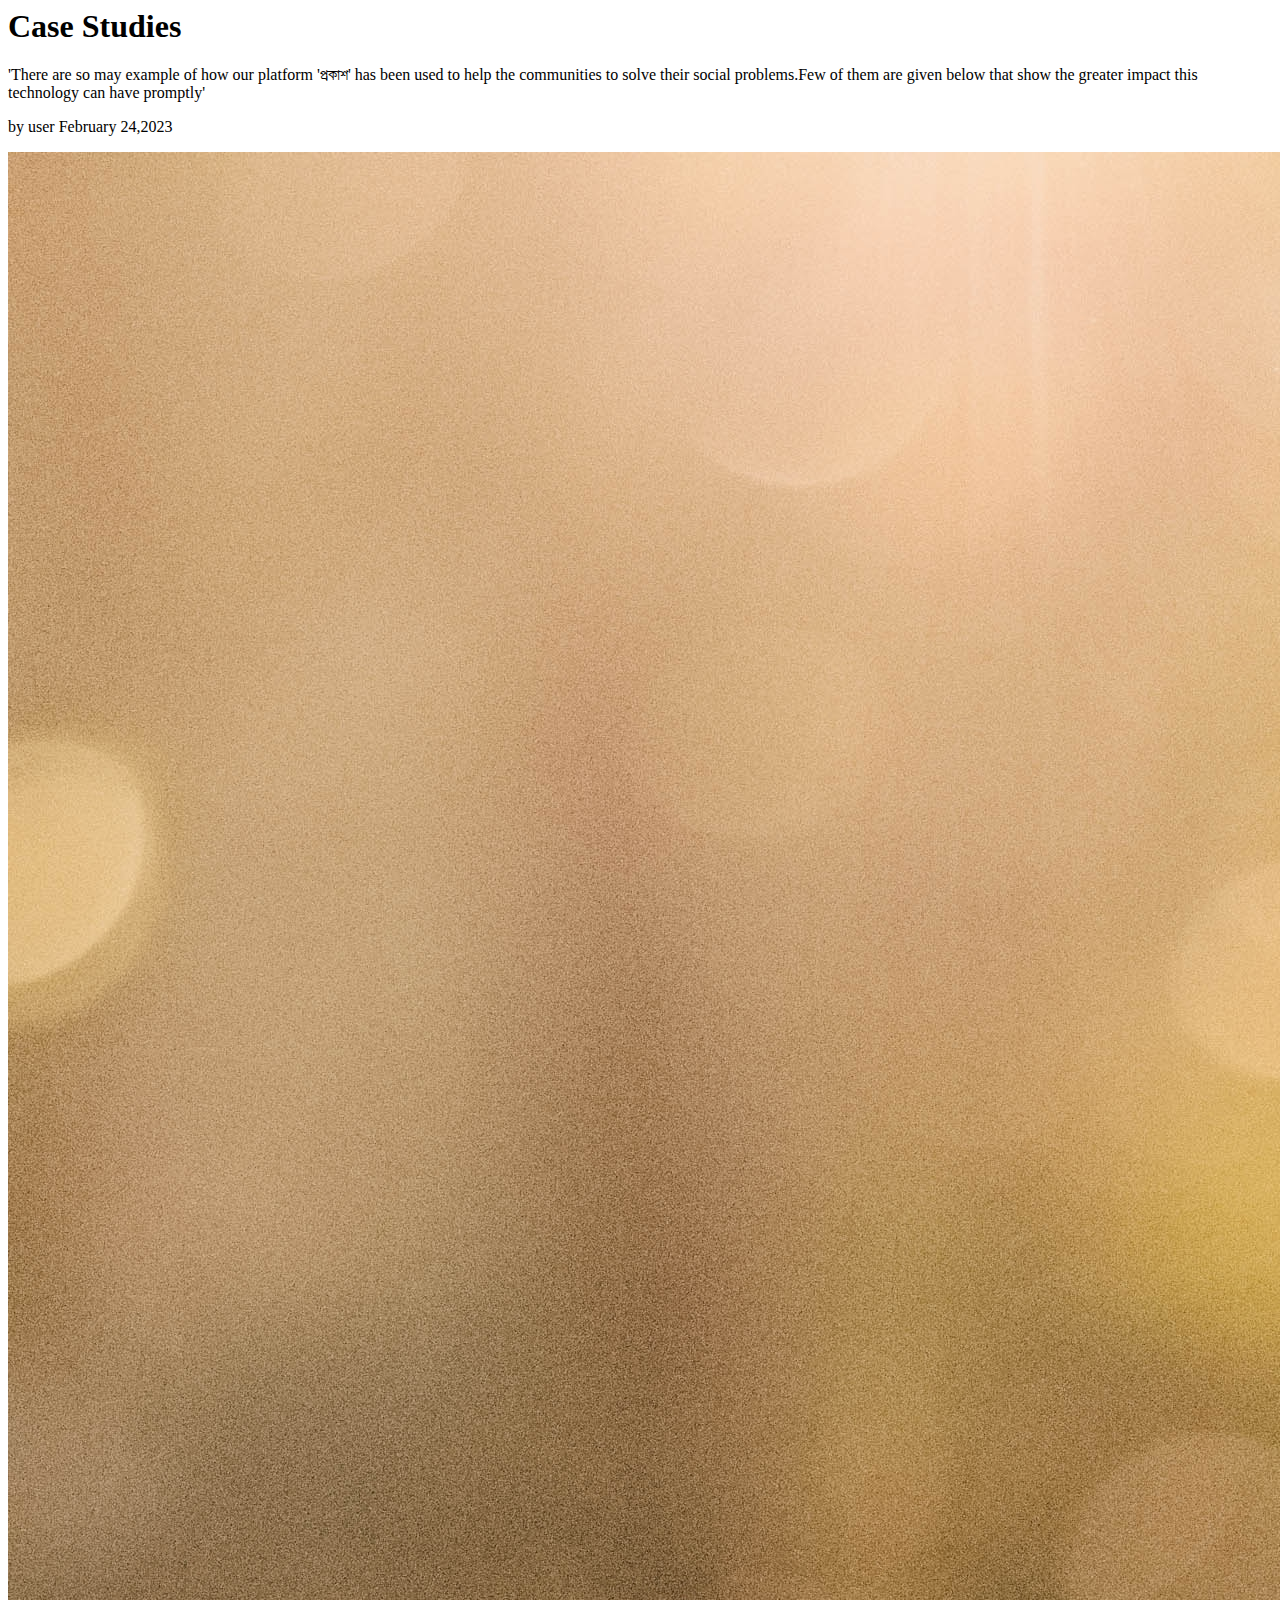
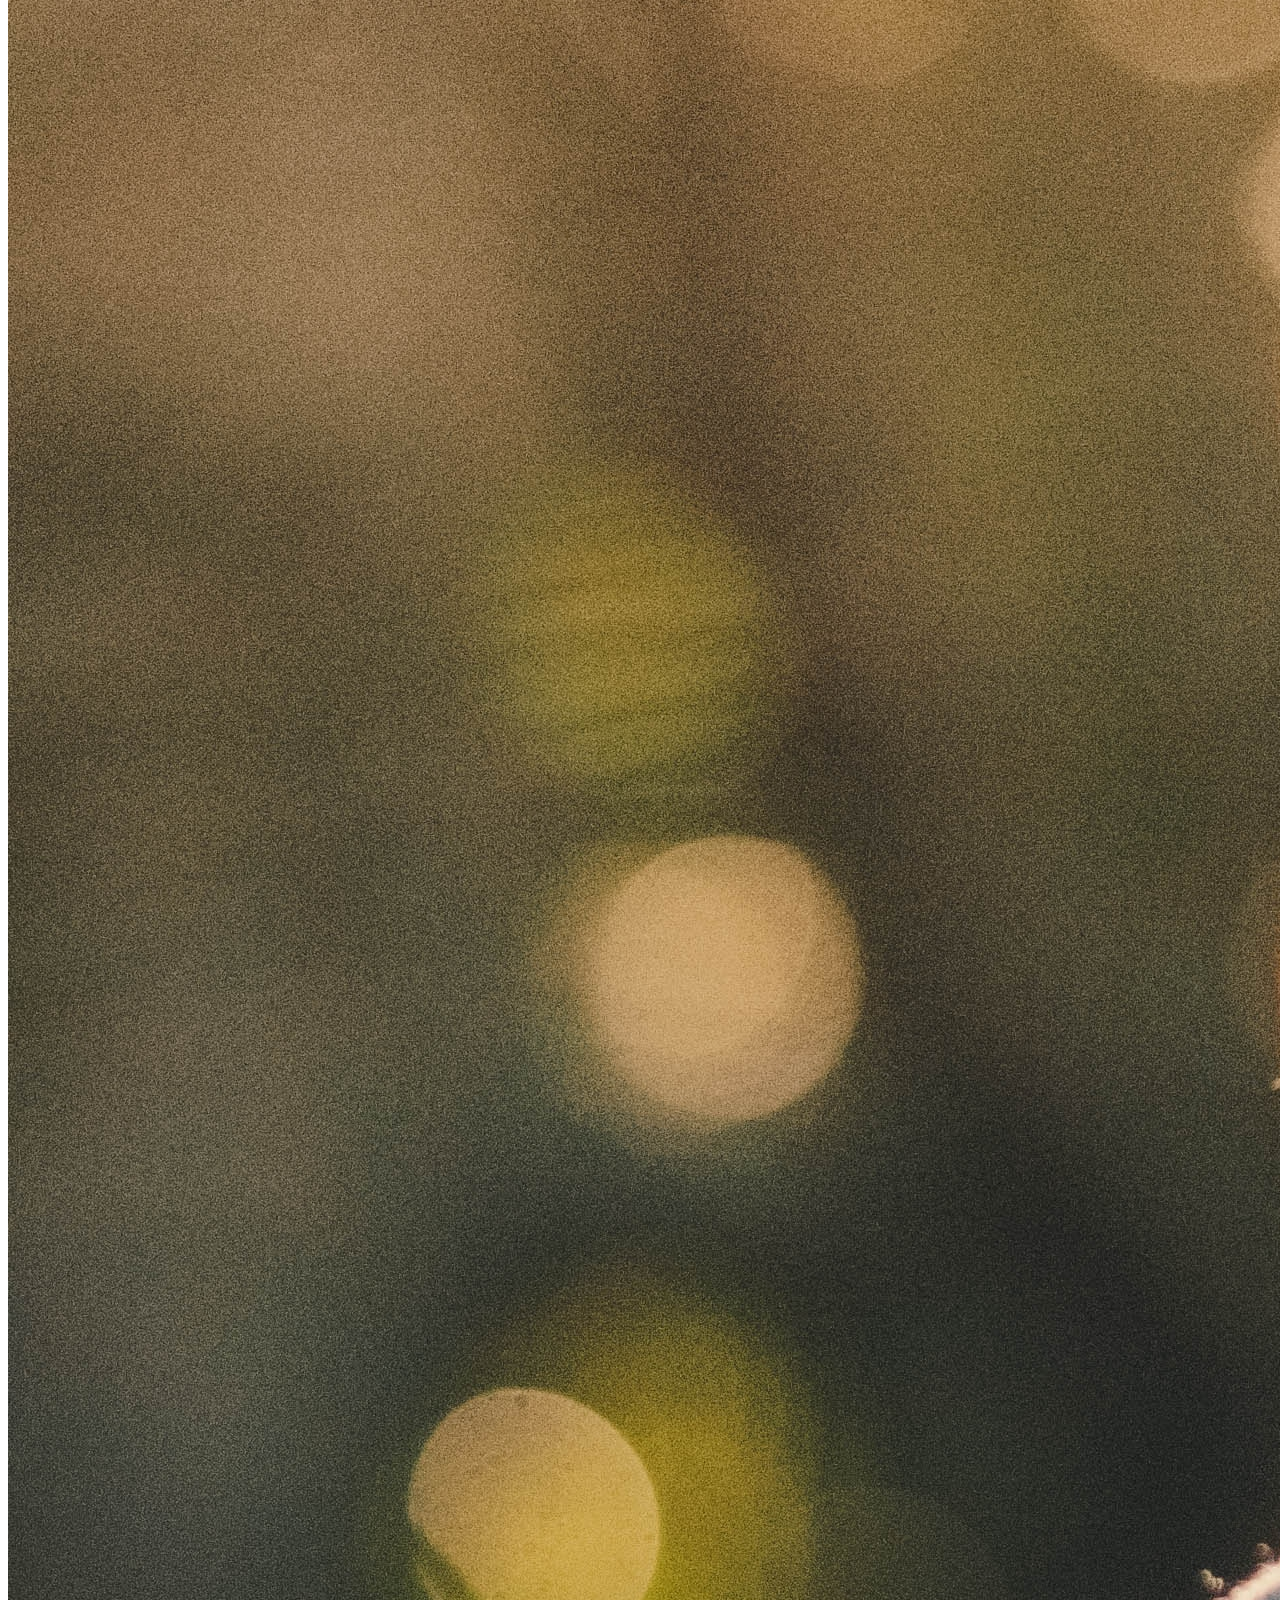
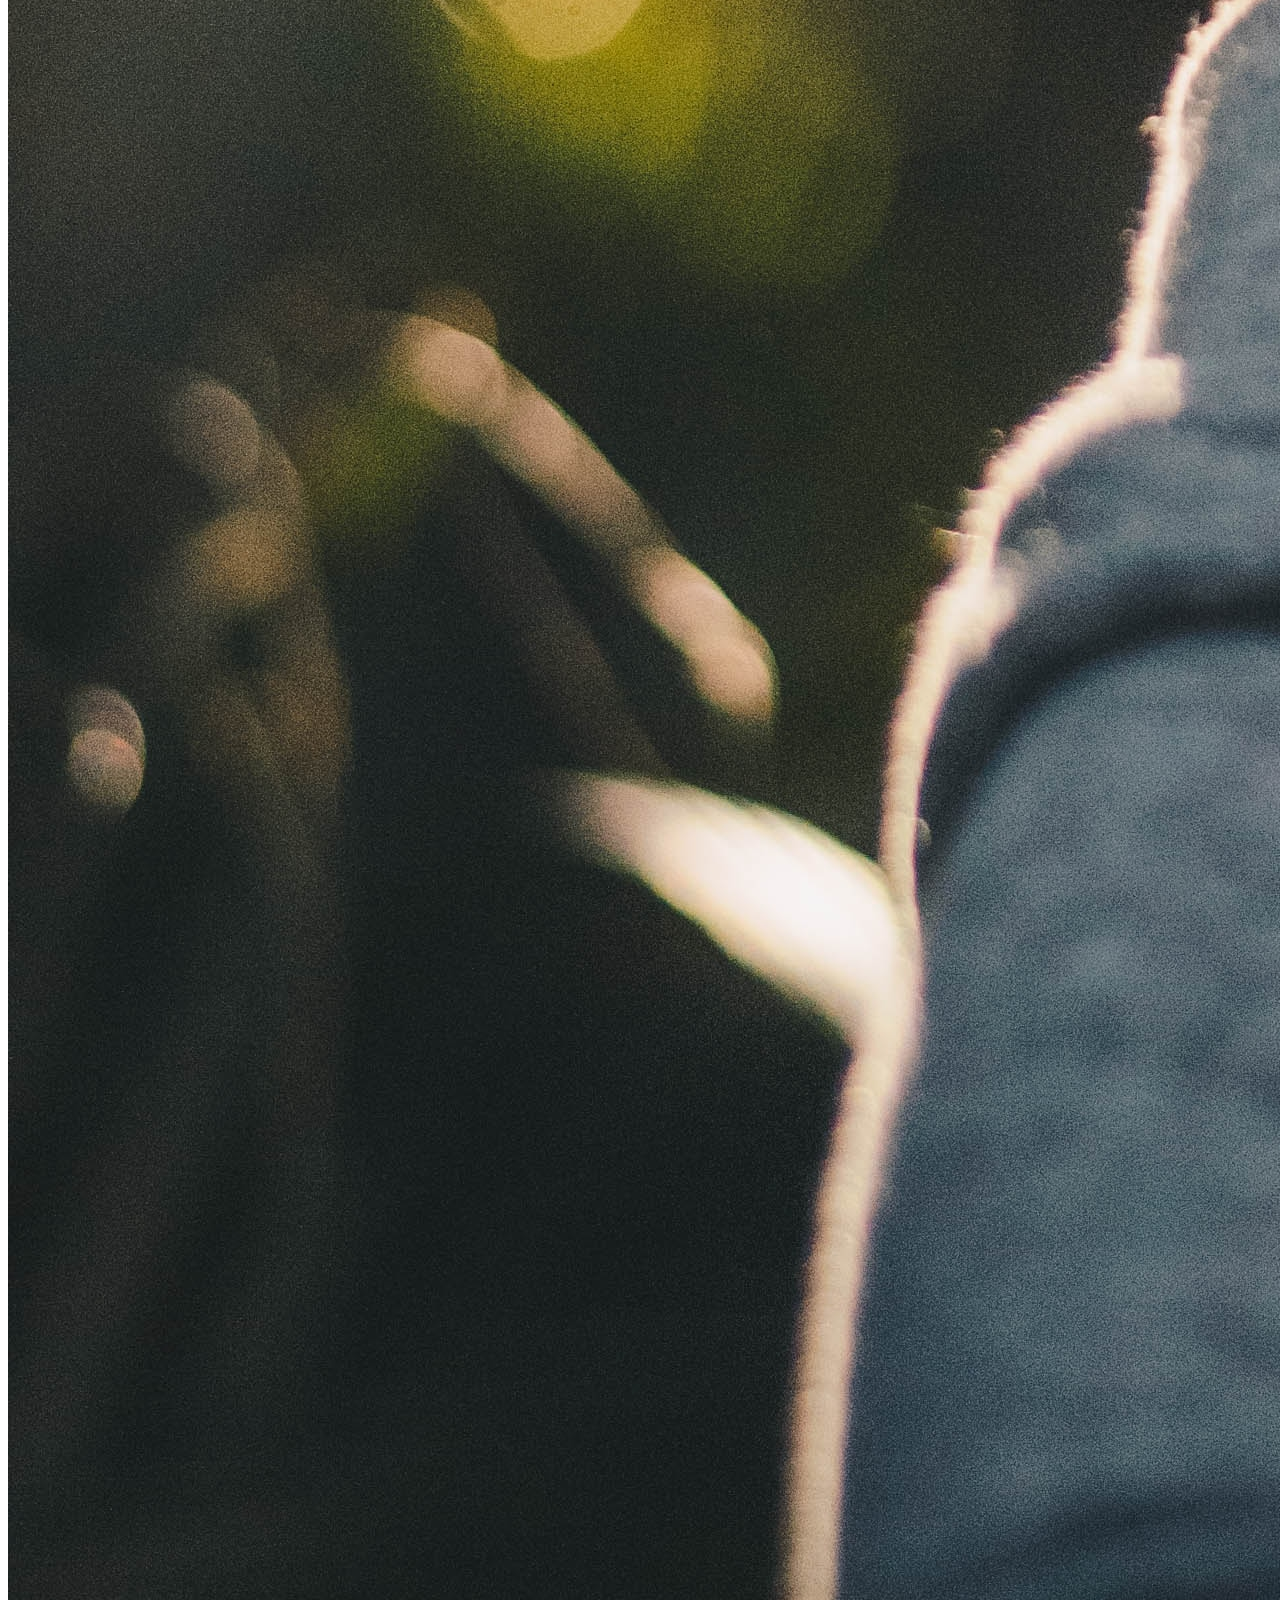
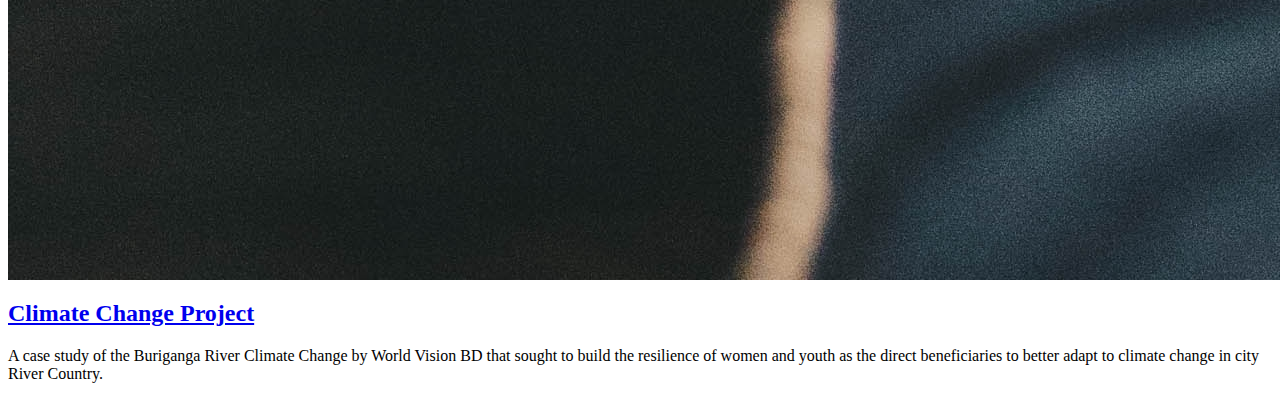
<file: case.html>
<html lang="en">
<head>
    <meta charset="UTF-8">
    <meta http-equiv="X-UA-Compatible" content="IE=edge">
    <meta name="viewport" content="width=device-width, initial-scale=1.0">
    <title>case studies </title>
</head>
<body>
    <div class="container">
        <h1 class="text-center">Case Studies</h1>
        <p class="text-center">'There are so may example of how our platform 'প্রকাশ' has been used to help the communities to solve
            their social problems.Few of them are given below that show the greater impact this technology can have promptly' </p>

            <div class="row">
                <div class="col-md-3">
                    <div class="Single blog">
                        <p class="review"> by user <span>February 24,2023</span></p>
                        <img src="images/register_pic.jpg">
                        <h2><a href="#">Climate Change Project</a></h2>
                        <p class="blog-text">A case study of the Buriganga River Climate Change  by World Vision BD that sought to 
                            build the resilience of women and youth as the direct beneficiaries 
                            to better adapt to climate change in city River Country.</p>
                            <p><a href="" class="read-more-btn"></a></p>
                    </div>
                </div>
            </div>
    </div>
</body>
</html>
</file>
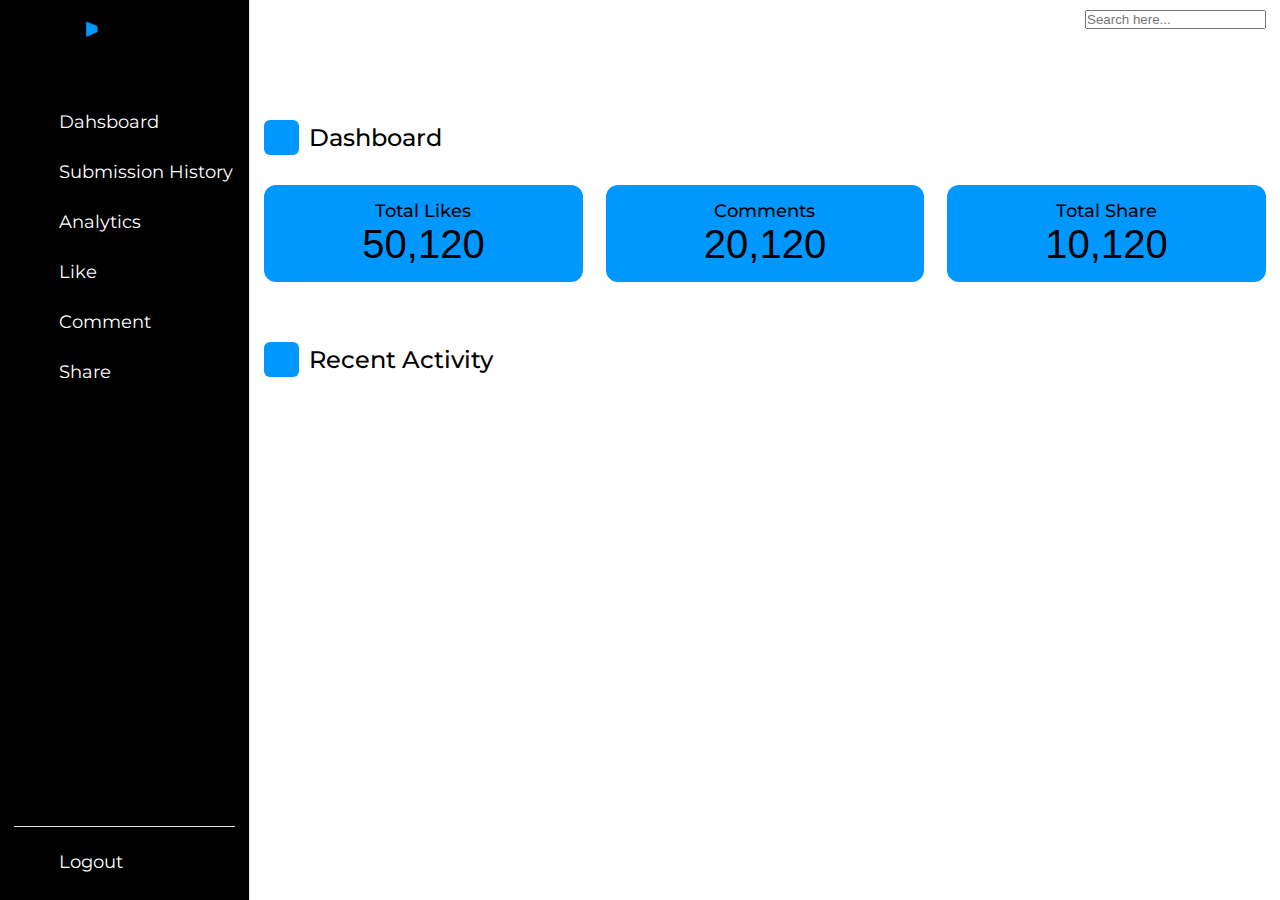
<file: dashboard.html>
<!DOCTYPE html>
<!--=== Coding by CodingLab | www.codinglabweb.com === -->
<html lang="en">
<head>
    <meta charset="UTF-8">
    <meta http-equiv="X-UA-Compatible" content="IE=edge">
    <meta name="viewport" content="width=device-width, initial-scale=1.0">
    
    <!----======== CSS ======== -->
    <link rel="stylesheet" href="dashboard.css">
     
    <!----===== Iconscout CSS ===== -->
    <link rel="stylesheet" href="https://unicons.iconscout.com/release/v4.0.0/css/line.css">

    <!--<title>Admin Dashboard Panel</title>--> 
</head>
<body>
    <nav>
        <div class="logo-name">
            <div class="logo-image">
                <img src="images/logo.png" alt="logo">
            </div>
        </div>

        <div class="menu-items">
            <ul class="nav-links">
                <li><a href="#">
                    <i class="uil uil-estate"></i>
                    <span class="link-name">Dahsboard</span>
                </a></li>
                <li><a href="#">
                    <i class="uil uil-files-landscapes"></i>
                    <span class="link-name">Submission History</span>
                </a></li>
                <li><a href="#">
                    <i class="uil uil-chart"></i>
                    <span class="link-name">Analytics</span>
                </a></li>
                <li><a href="#">
                    <i class="uil uil-thumbs-up"></i>
                    <span class="link-name">Like</span>
                </a></li>
                <li><a href="#">
                    <i class="uil uil-comments"></i>
                    <span class="link-name">Comment</span>
                </a></li>
                <li><a href="#">
                    <i class="uil uil-share"></i>
                    <span class="link-name">Share</span>
                </a></li>
            </ul>
            
            <ul class="logout-mode">
                <li><a href="#">
                    <i class="uil uil-signout"></i>
                    <span class="link-name">Logout</span>
                </a></li>
            </li>
            </ul>
        </div>
    </nav>

    <section class="dashboard">
        <div class="top">
            <i class="uil uil-bars sidebar-toggle"></i>

            <div class="search-box">
                <i class="uil uil-search"></i>
                <input type="text" placeholder="Search here...">
            </div>
            
            <!--<img src="images/profile.jpg" alt="">-->
        </div>

        <div class="dash-content">
            <div class="overview">
                <div class="title">
                    <i class="uil uil-tachometer-fast-alt"></i>
                    <span class="text">Dashboard</span>
                </div>

                <div class="boxes">
                    <div class="box box1">
                        <i class="uil uil-thumbs-up"></i>
                        <span class="text">Total Likes</span>
                        <span class="number">50,120</span>
                    </div>
                    <div class="box box2">
                        <i class="uil uil-comments"></i>
                        <span class="text">Comments</span>
                        <span class="number">20,120</span>
                    </div>
                    <div class="box box3">
                        <i class="uil uil-share"></i>
                        <span class="text">Total Share</span>
                        <span class="number">10,120</span>
                    </div>
                </div>
            </div>

            <div class="activity">
                <div class="title">
                    <i class="uil uil-clock-three"></i>
                    <span class="text">Recent Activity</span>
                </div>
            </div>
        </div>
    </section>

    <!--<script src="script.js"></script>-->
</body>
</html>
</file>
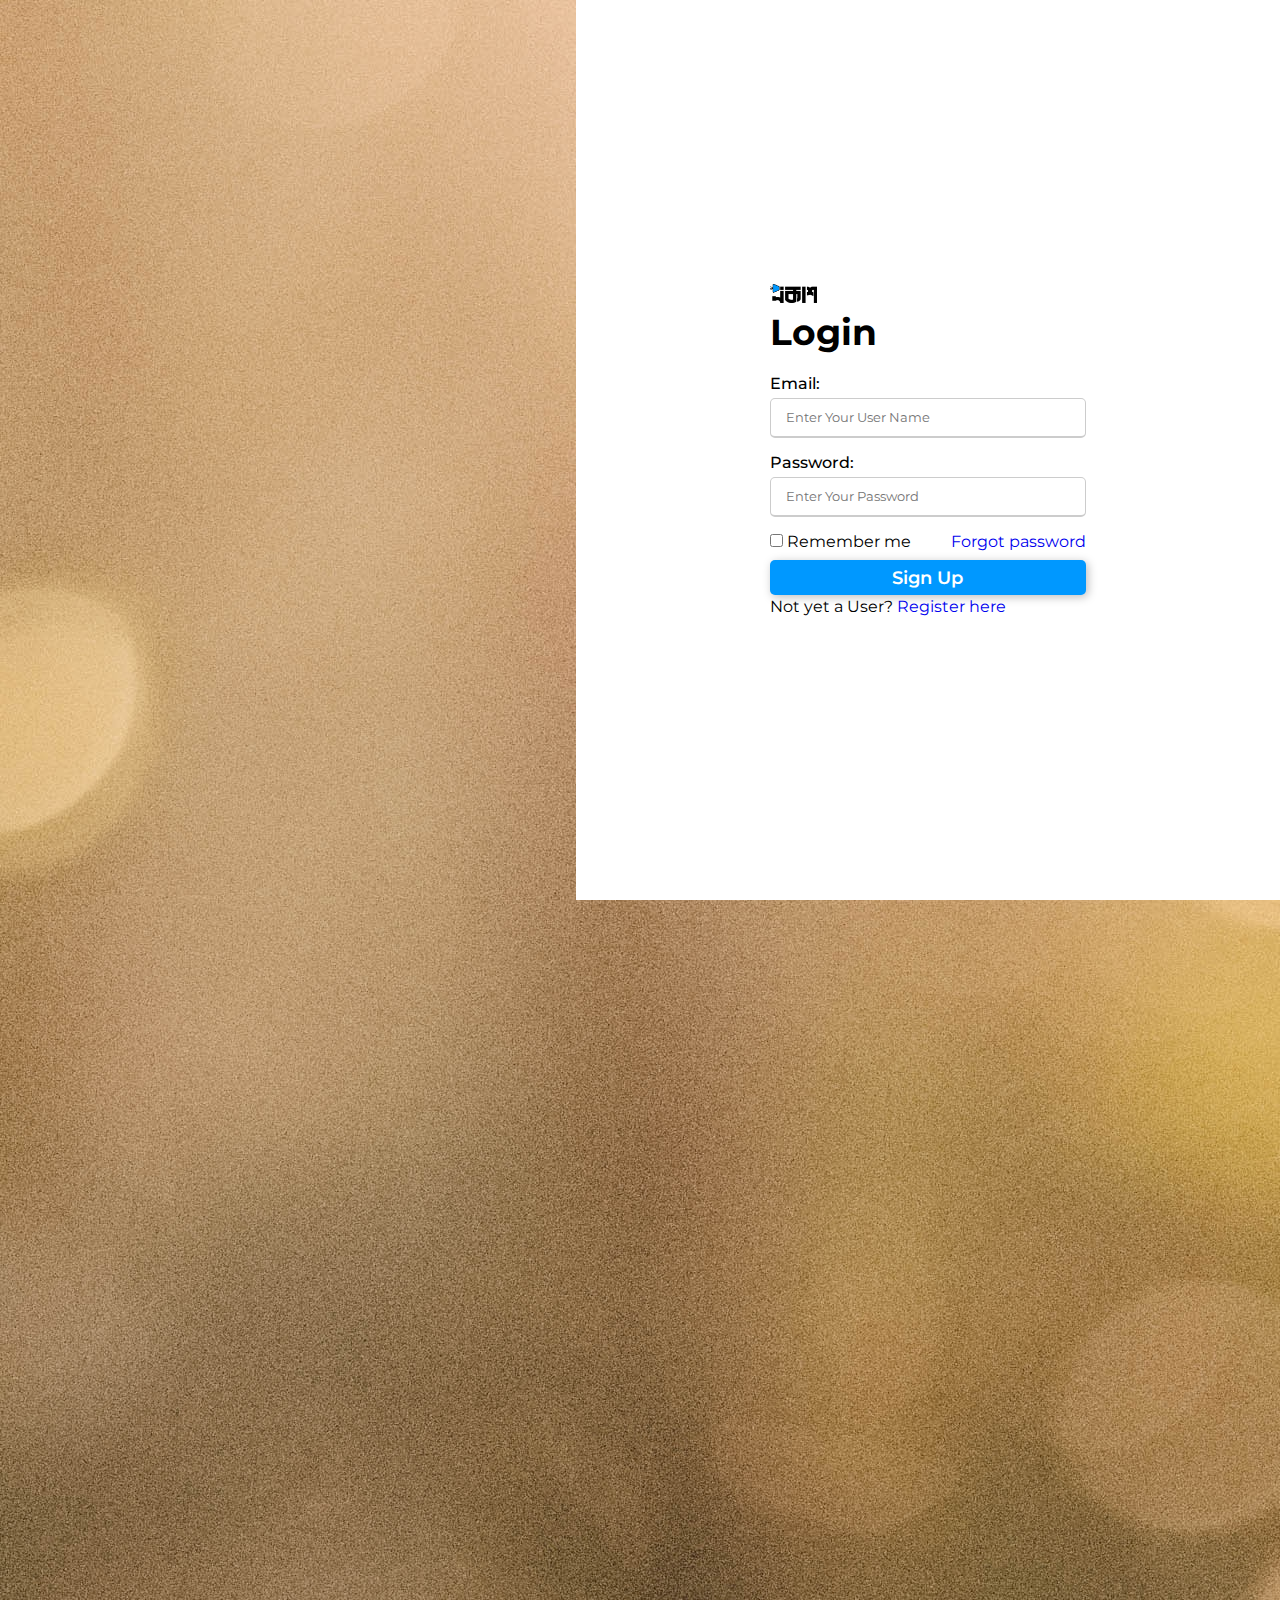
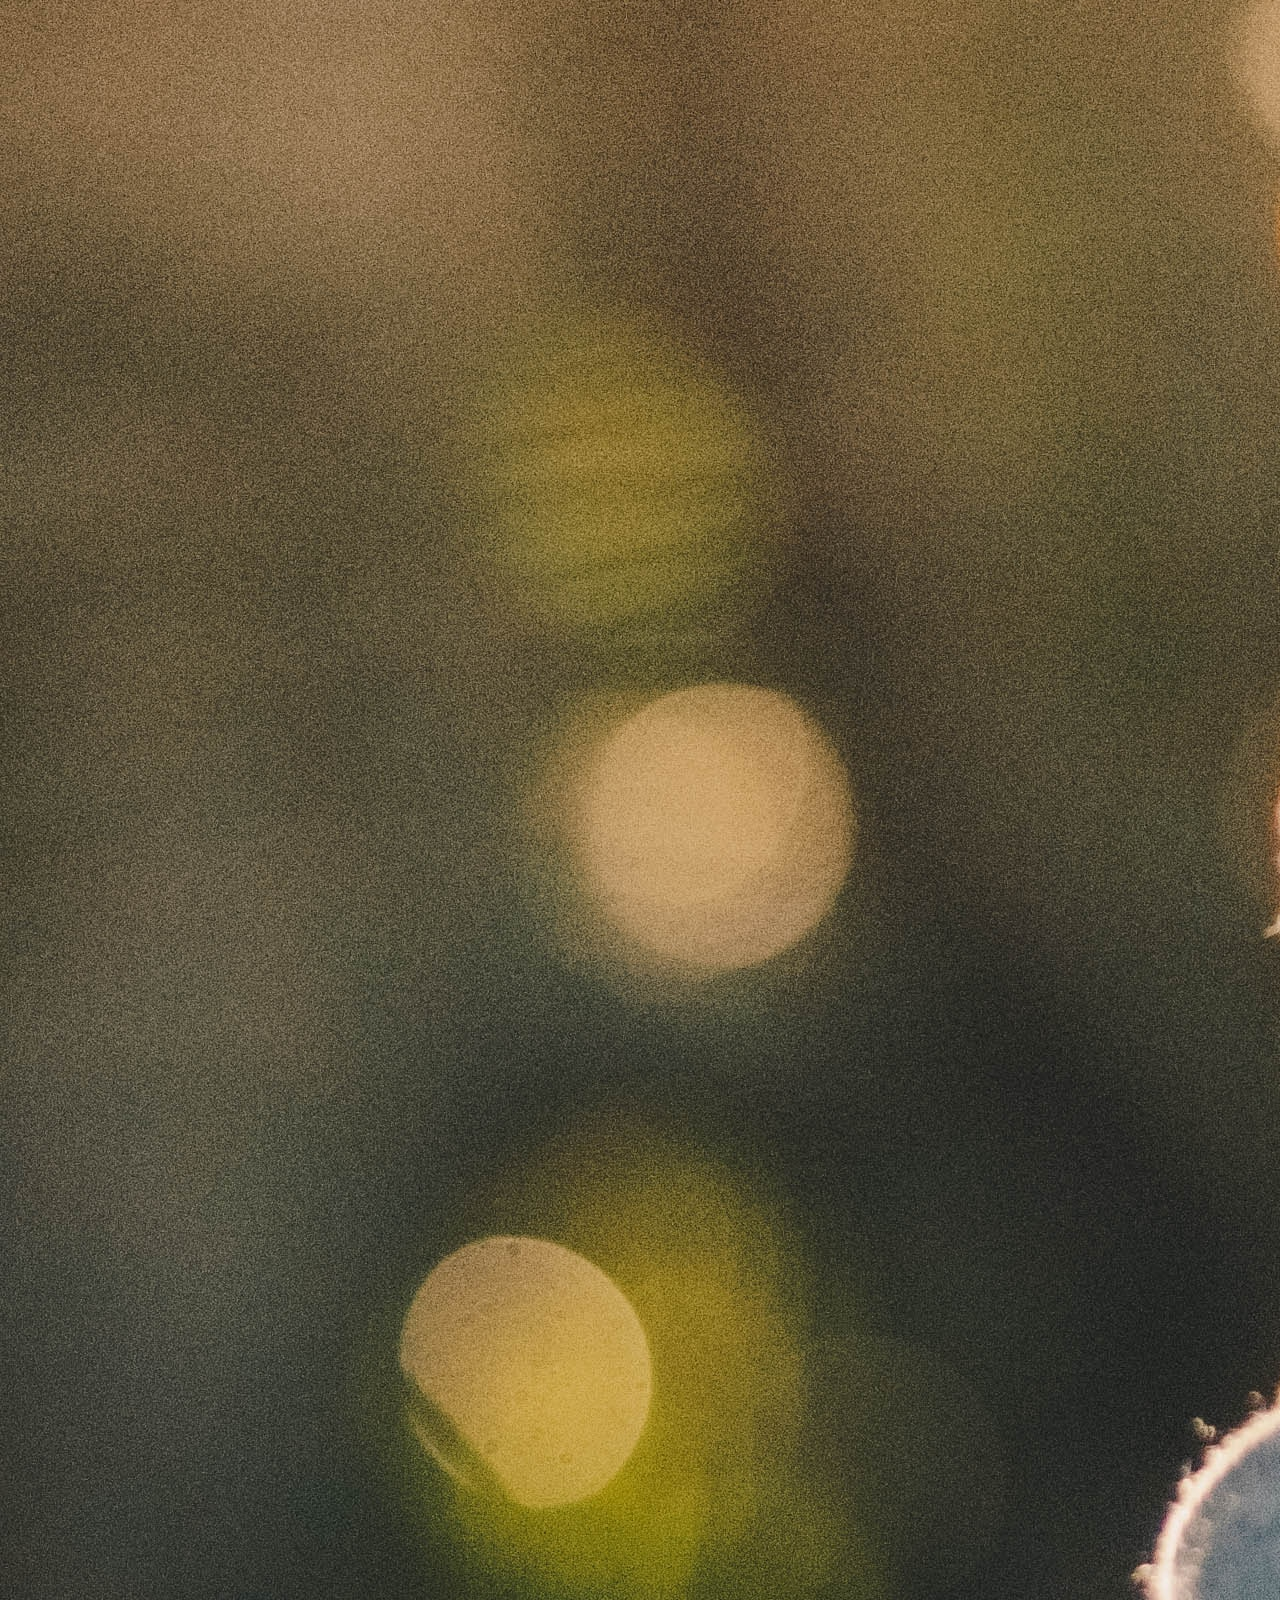
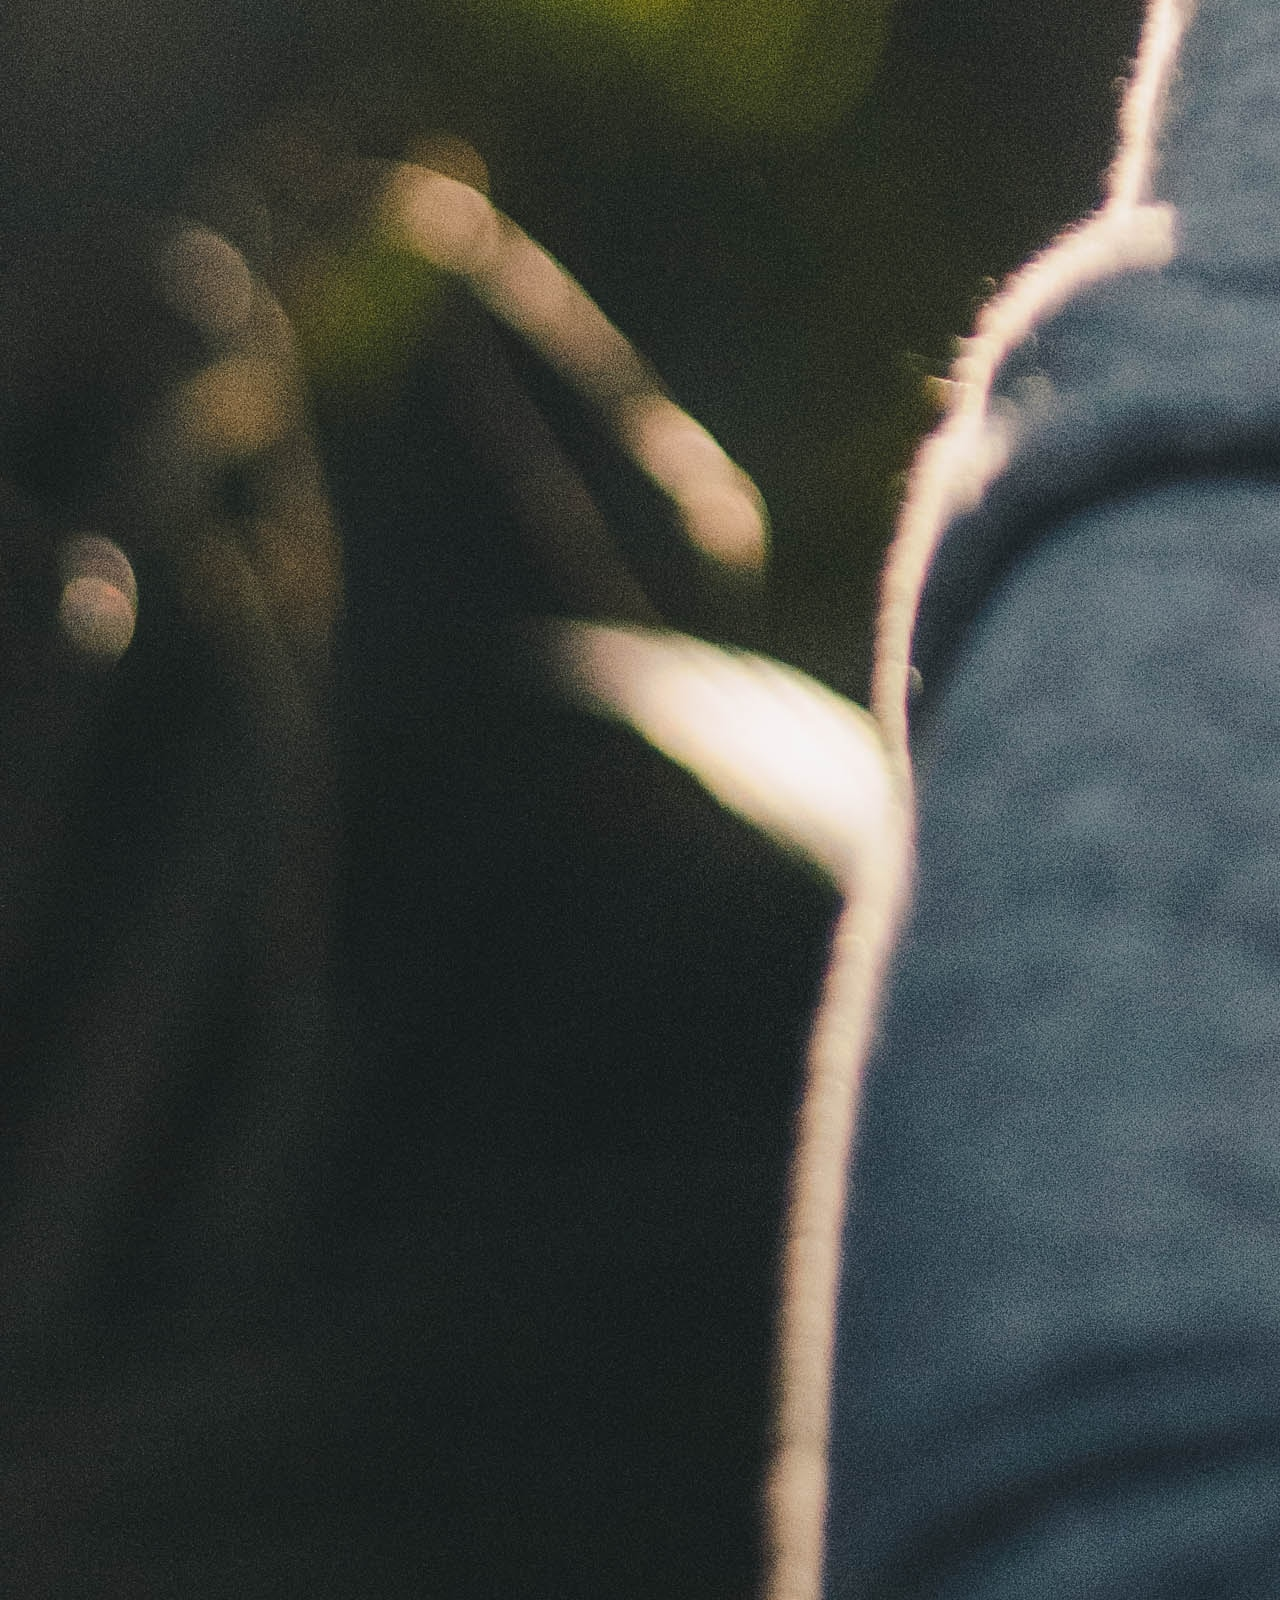
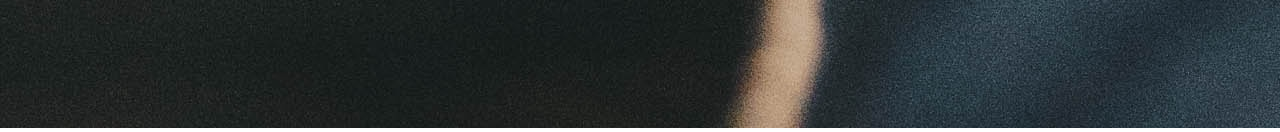
<file: login.html>
<!DOCTYPE html>
<html lang="en">
<head>
    <meta charset="UTF-8">
    <meta http-equiv="X-UA-Compatible" content="IE=edge">
    <meta name="viewport" content="width=device-width, initial-scale=1.0">
    <link rel="stylesheet" href="login.css" />
    <title>Document</title>
</head>
<body>
  <div class="container">
    <div class="side_image">
      <img src="images/register_pic.jpg" alt="Side Image" class="side_pic" />
    </div>
    <div class="side_form">
      <div class="form_container">
        <img class="top_logo" src="images/banner_logo.png" alt="logo">
        <div class="title">Login</div>
        <form action="#">
          <div class="user_detail">
            
            <div class="input_box">
              <span class="detail">Email:</span>
              <input
                type="email"
                placeholder="Enter Your User Name"
                required
              />
            </div>
            
            <div class="input_box">
              <span class="detail">Password:</span>
              <input
                type="password"
                placeholder="Enter Your Password"
                required
              />
            </div>

            <div class="form-button">
              <div class="left">
                <input type="checkbox" class="check">
                <lebel for="check">Remember me</lebel>
              </div>
            <div class="right">
              <lebel><a href="#" style="text-decoration: none"class="link">Forgot password</a></lebel>
            </div>
          </div>
          
          <div class="button">
            <input type="submit" value="Sign Up" />
          </div>
        </form>
      </div>
      
      <div class="bottom-reg">
        Not yet a User?<a href="#" style="text-decoration: none" class="register.css"> Register here </a>
      </div>

    </div>
  </div>
</body>
</html>
</file>
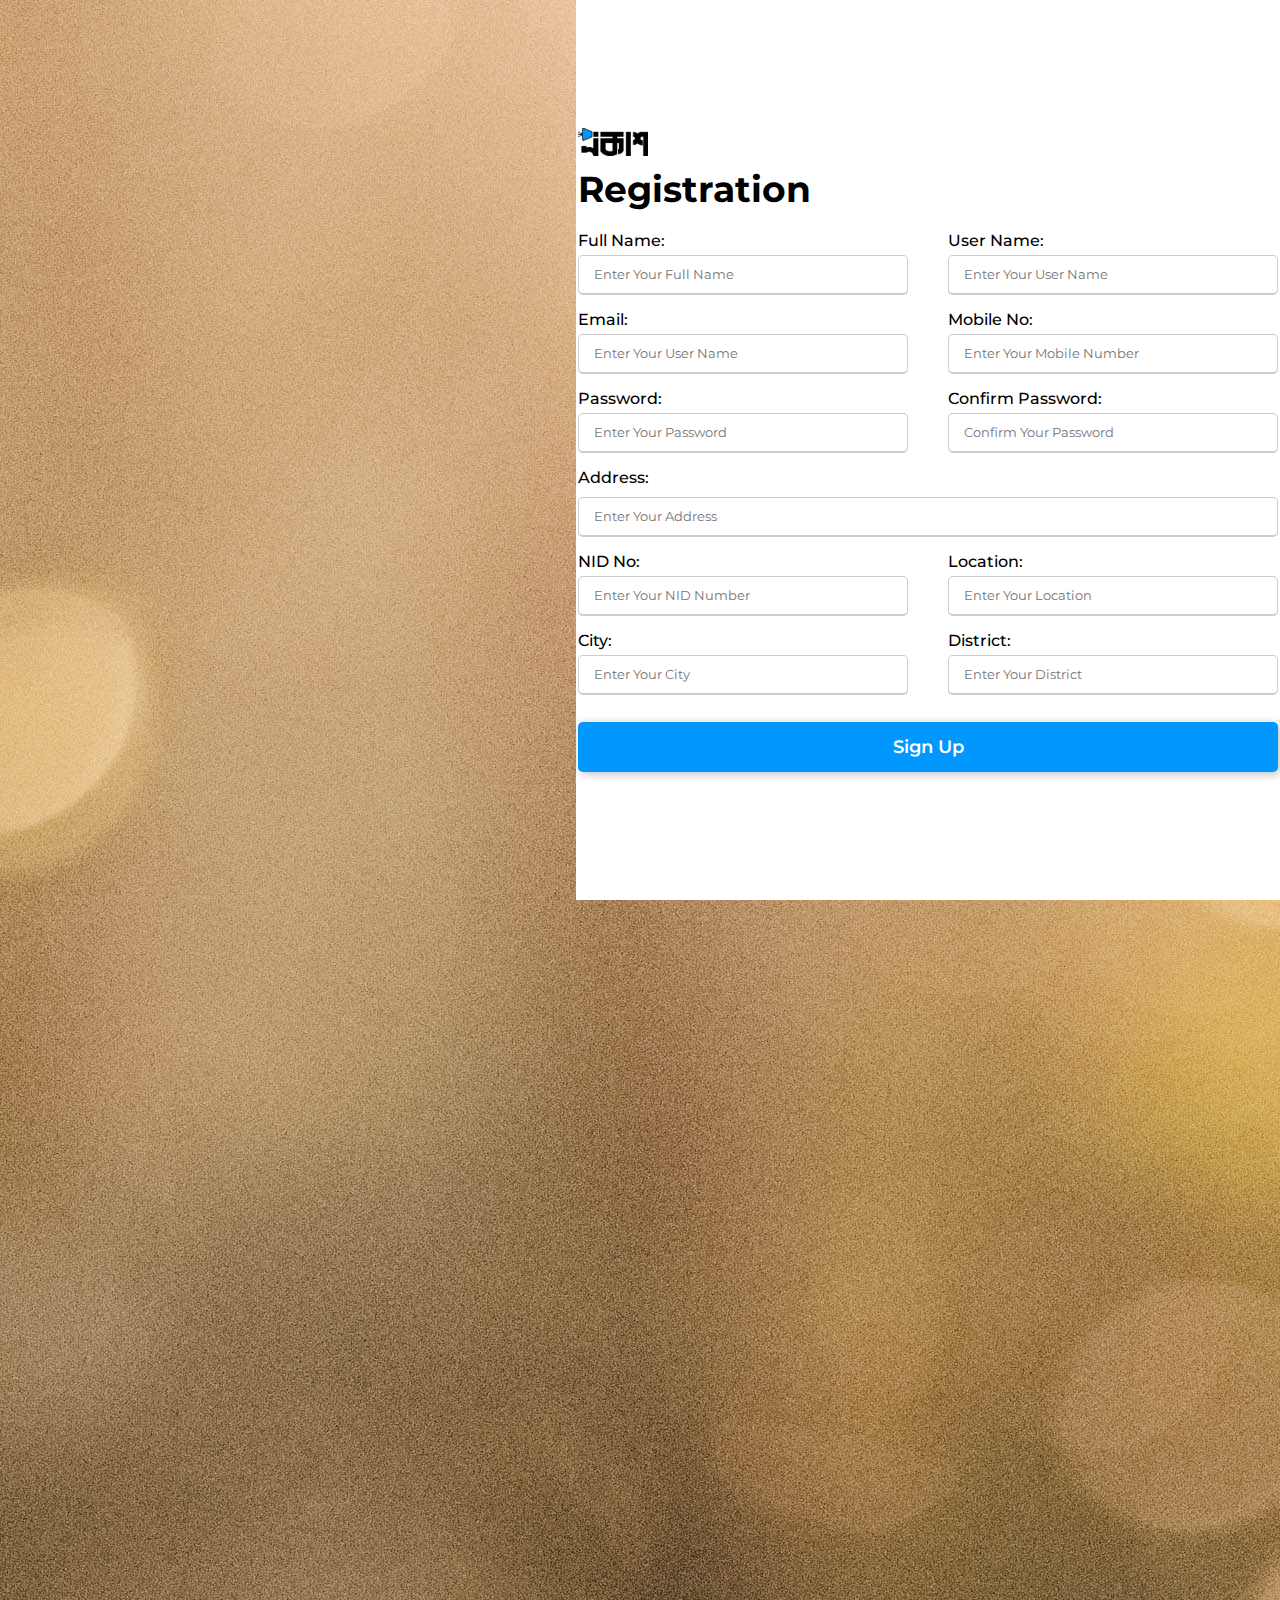
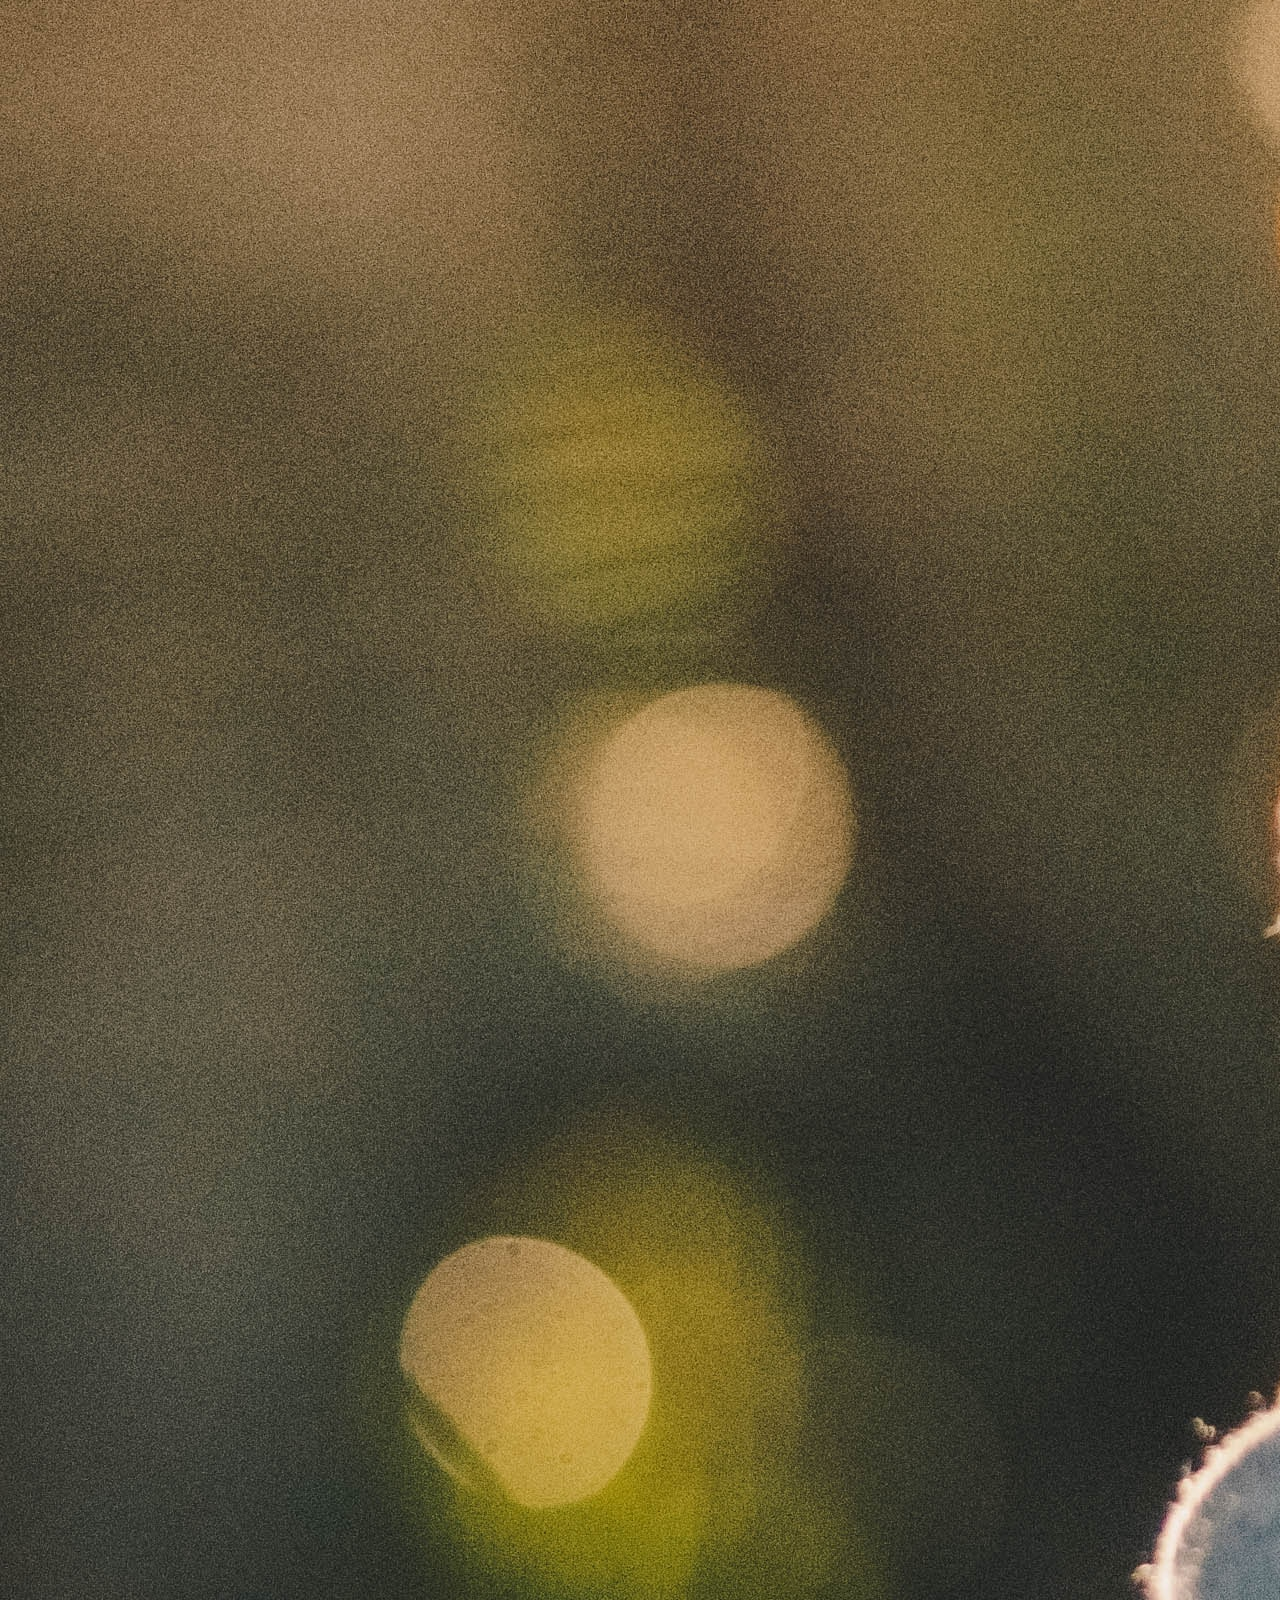
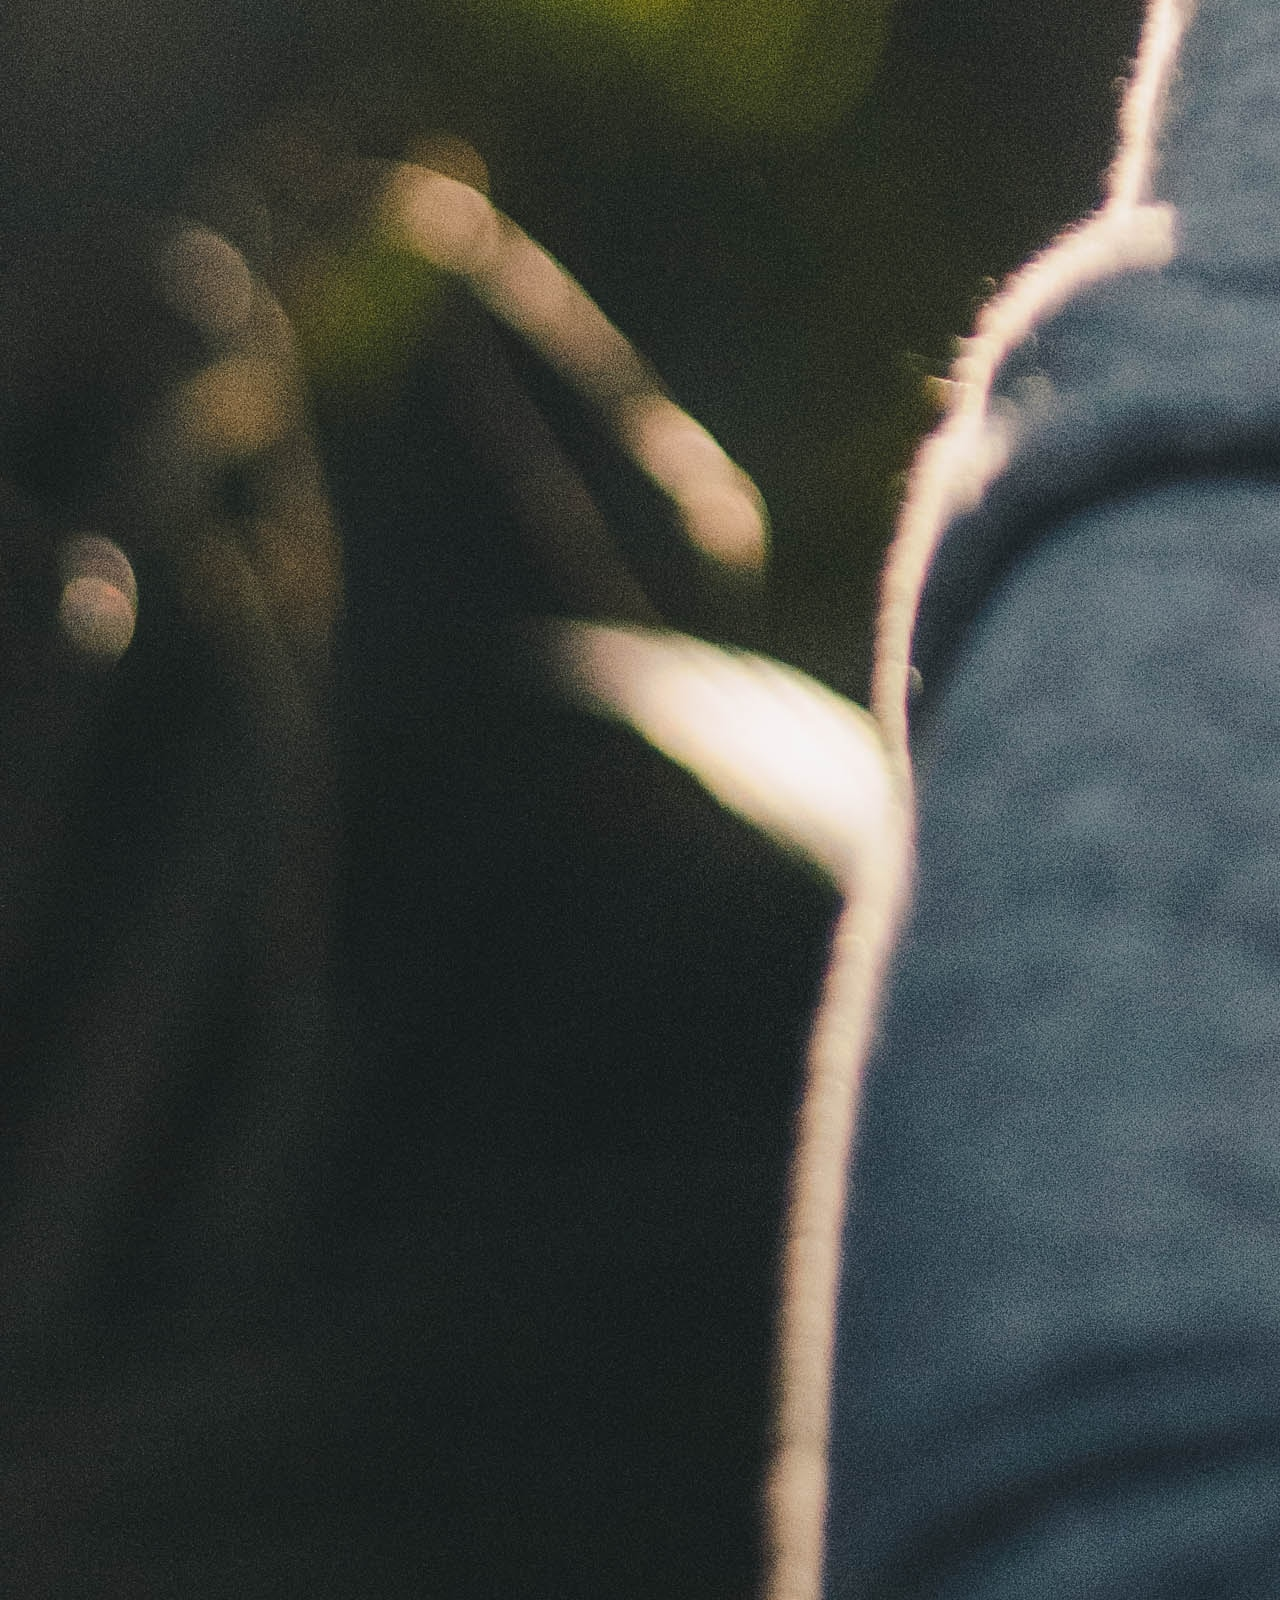
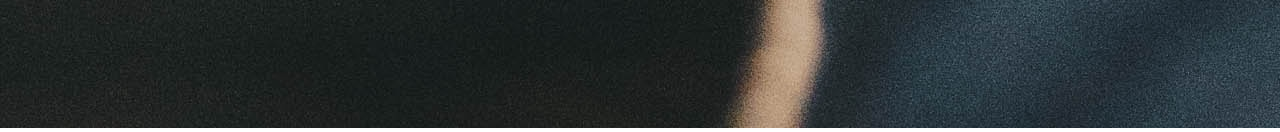
<file: register.html>
<!DOCTYPE html>
<html lang="en">
  <head>
    <meta charset="UTF-8" />
    <meta http-equiv="X-UA-Compatible" content="IE=edge" />
    <meta name="viewport" content="width=device-width, initial-scale=1.0" />
    <title>Sign Up</title>
    <link rel="stylesheet" href="register.css" />
  </head>
  <body>
    <div class="container">
      <div class="side_image">
        <img src="images/register_pic.jpg" alt="Side Image" class="side_pic" />
      </div>
      <div class="side_form">
        <div class="form_container">
          <img class="top_logo" src="images/banner_logo.png" alt="logo">
          <div class="title">Registration</div>
          <form action="#">
            <div class="user_detail">
              <div class="input_box">
                <span class="detail">Full Name:</span>
                <input
                  type="text"
                  placeholder="Enter Your Full Name"
                  required
                />
              </div>
              <div class="input_box">
                <span class="detail">User Name:</span>
                <input
                  type="text"
                  placeholder="Enter Your User Name"
                  required
                />
              </div>
              <div class="input_box">
                <span class="detail">Email:</span>
                <input
                  type="email"
                  placeholder="Enter Your User Name"
                  required
                />
              </div>
              <div class="input_box">
                <span class="detail">Mobile No:</span>
                <input
                  type="text"
                  placeholder="Enter Your Mobile Number"
                  required
                />
              </div>
              <div class="input_box">
                <span class="detail">Password:</span>
                <input
                  type="password"
                  placeholder="Enter Your Password"
                  required
                />
              </div>
              <div class="input_box">
                <span class="detail">Confirm Password:</span>
                <input
                  type="password"
                  placeholder="Confirm Your Password"
                  required
                />
              </div>
              <div class="input_box address_box">
                <span class="detail">Address:</span>
                <input type="text" placeholder="Enter Your Address" required />
              </div>
              <div class="input_box">
                <span class="detail">NID No:</span>
                <input
                  type="number"
                  placeholder="Enter Your NID Number"
                  required
                />
              </div>
              <div class="input_box">
                <span class="detail">Location:</span>
                <input type="text" placeholder="Enter Your Location" required />
              </div>
              <div class="input_box">
                <span class="detail">City:</span>
                <input type="text" placeholder="Enter Your City" required />
              </div>
              <div class="input_box">
                <span class="detail">District:</span>
                <input type="text" placeholder="Enter Your District" required />
              </div>
            </div>
            <!-- <div class="gender_detail">
              <div class="gender_title">Gender:</div>
              <div class="gender_category">
                <label for="">
                  <span class="dot one"></span>
                  <span class="gender">Male</span>
                </label>
                <label for="">
                  <span class="dot one"></span>
                  <span class="gender">Female</span>
                </label>
                <label for="">
                  <span class="dot one"></span>
                  <span class="gender">Prefer not to Say</span>
                </label>
              </div>
            </div> -->
            <div class="button">
              <input type="submit" value="Sign Up" />
            </div>
          </form>
        </div>
      </div>
    </div>
  </body>
</html>
</file>
<file: dashboard.css>
/* ===== Google Font Import - Poppins ===== */
@import url('https://fonts.googleapis.com/css2?family=Montserrat:wght@300;400;500;600;700;800;900&display=swap');
*{
    margin: 0;
    padding: 0;
    box-sizing: border-box;
    font-family: 'Monserrat', sans-serif;
}

:root{
    /* ===== Colors ===== */
    --primary-color: #0098FF;
    --panel-color: #FFF;
    --text-color: #000;
    --black-light-color: #707070;
    --border-color: #e6e5e5;
    --toggle-color: #DDD;
    --box1-color: #0098FF;
    --box2-color: #FFE6AC;
    --box3-color: #E7D1FC;
    --title-icon-color: #fff;
    
    /* ====== Transition ====== */
    --tran-05: all 0.5s ease;
    --tran-03: all 0.3s ease;
    --tran-03: all 0.2s ease;
}

body{
    font-family: "Montserrat",sans-serif;
    min-height: 100vh;
    background-color: var(--primary-color);
}

nav{
    position: fixed;
    top: 0;
    left: 0;
    height: 100%;
    width: 250px;
    padding: 10px 14px;
    background-color: black;
    border-right: 1px solid var(--border-color);
    transition: var(--tran-05);
}
nav.close{
    width: 73px;
}
nav .logo-image{
    display: flex;
    justify-content: center;
    align-items: center;
    min-width: 45px;
    padding-top: 5%;
}
nav .logo-image img{
    width: 90px;
    object-fit: cover;
}

nav .logo-name .logo_name{
    font-size: 22px;
    font-weight: 600;
    color: var(--text-color);
    margin-left: 14px;
    transition: var(--tran-05);
}
nav.close .logo_name{
    opacity: 0;
    pointer-events: none;
}
nav .menu-items{
    margin-top: 40px;
    height: calc(100% - 90px);
    display: flex;
    flex-direction: column;
    justify-content: space-between;
}
.menu-items li{
    list-style: none;
}
.menu-items li a{
    display: flex;
    align-items: center;
    height: 50px;
    text-decoration: none;
    position: relative;
}
.nav-links li a:hover:before{
    content: "";
    position: absolute;
    left: -7px;
    height: 5px;
    width: 5px;
    border-radius: 50%;
    background-color: var(--primary-color);
}

.menu-items li a i{
    font-size: 24px;
    min-width: 45px;
    height: 100%;
    display: flex;
    align-items: center;
    justify-content: center;
    color: rgb(197, 197, 197);
}
.menu-items li a .link-name{
    font-family: "Montserrat";
    font-size: 18px;
    font-weight: 400;
    color: white;    
    transition: var(--tran-05);
}
nav.close li a .link-name{
    opacity: 0;
    pointer-events: none;
}
.nav-links li a:hover i,
.nav-links li a:hover .link-name{
    color: var(--primary-color);
}
body.dark .nav-links li a:hover i,
body.dark .nav-links li a:hover .link-name{
    color: var(--text-color);
}
.menu-items .logout-mode{
    padding-top: 10px;
    border-top: 1px solid var(--border-color);
}
.menu-items .mode{
    display: flex;
    align-items: center;
    white-space: nowrap;
}
.menu-items .mode-toggle{
    position: absolute;
    right: 14px;
    height: 50px;
    min-width: 45px;
    display: flex;
    align-items: center;
    justify-content: center;
    cursor: pointer;
}

/* dashboard */

.dashboard{
    position: relative;
    left: 250px;
    background-color: var(--panel-color);
    min-height: 100vh;
    width: calc(100% - 250px);
    padding: 10px 14px;
    transition: var(--tran-05);
}
nav.close ~ .dashboard{
    left: 73px;
    width: calc(100% - 73px);
}
.dashboard .top{
    position: fixed;
    top: 0;
    left: 250px;
    display: flex;
    width: calc(100% - 250px);
    justify-content: flex-end;
    align-items: center;
    padding: 10px 14px;
    background-color: var(--panel-color);
    transition: var(--tran-05);
    z-index: 10;
}

.top img{
    width: 40px;
    border-radius: 50%;
}
.dashboard .dash-content{
    padding-top: 50px;
}
.dash-content .title{
    display: flex;
    align-items: center;
    margin: 60px 0 30px 0;
}
.dash-content .title i{
    position: relative;
    height: 35px;
    width: 35px;
    background-color: var(--primary-color);
    border-radius: 6px;
    color: var(--title-icon-color);
    display: flex;
    align-items: center;
    justify-content: center;
    font-size: 24px;
}
.dash-content .title .text{
    font-family: "Montserrat";
    font-size: 24px;
    font-weight: 500;
    color: var(--text-color);
    margin-left: 10px;
}
.dash-content .boxes{
    display: flex;
    align-items: center;
    justify-content: space-between;
    flex-wrap: wrap;
}
.dash-content .boxes .box{
    display: flex;
    flex-direction: column;
    align-items: center;
    border-radius: 12px;
    width: calc(100% / 3 - 15px);
    padding: 15px 20px;
    background-color: var(--box1-color);
    transition: var(--tran-05);
}

/*here have to change*/

.boxes .box i{
    font-size: 35px;
    color: var(--text-color);
}
.boxes .box .text{
    font-family: "Montserrat";
    text-align: center;
    font-size: 18px;
    font-weight: 500;
    color: var(--text-color);
}


.activity .boxes a{
    text-decoration: none;
    display: flex;
    flex-direction: column;
    align-items: center;
    border-radius: 12px;
    width: calc(100% / 3 - 30px);
    padding: 35px 20px;
    background-color: var(--box1-color);
    transition: var(--tran-05);
}

.activity .boxes a i{
    font-size: 75px;
    color: var(--text-color);
}
.activity .boxes a .text{
    font-family: "Montserrat";
    margin-top: 1%;
    text-align: center;
    font-size: 40px;
    font-weight: 500;
    color: var(--text-color);
}


.boxes .box .number{
    font-size: 40px;
    font-weight: 500;
    color: var(--text-color);
}
.boxes .box.box2{
    background-color: var(--box1-color);
}
.boxes .box.box3{
    background-color: var(--box1-color);
}
.dash-content .activity .activity-data{
    display: flex;
    justify-content: space-between;
    align-items: center;
    width: 100%;
}
.activity .activity-data{
    display: flex;
}
.activity-data .data{
    display: flex;
    flex-direction: column;
    margin: 0 15px;
}
.activity-data .data-title{
    font-size: 20px;
    font-weight: 500;
    color: var(--text-color);
}
.activity-data .data .data-list{
    font-size: 18px;
    font-weight: 400;
    margin-top: 20px;
    white-space: nowrap;
    color: var(--text-color);
}

@media (max-width: 1000px) {
    nav{
        width: 73px;
    }
    nav.close{
        width: 250px;
    }
    nav .logo_name{
        opacity: 0;
        pointer-events: none;
    }
    nav.close .logo_name{
        opacity: 1;
        pointer-events: auto;
    }
    nav li a .link-name{
        opacity: 0;
        pointer-events: none;
    }
    nav.close li a .link-name{
        opacity: 1;
        pointer-events: auto;
    }
    nav ~ .dashboard{
        left: 73px;
        width: calc(100% - 73px);
    }
    nav.close ~ .dashboard{
        left: 250px;
        width: calc(100% - 250px);
    }
    nav ~ .dashboard .top{
        left: 73px;
        width: calc(100% - 73px);
    }
    nav.close ~ .dashboard .top{
        left: 250px;
        width: calc(100% - 250px);
    }
    .activity .activity-data{
        overflow-X: scroll;
    }
}

@media (max-width: 780px) {
    .dash-content .boxes .box{
        width: calc(100% / 2 - 15px);
        margin-top: 15px;
    }
}
@media (max-width: 560px) {
    .dash-content .boxes .box{
        width: 100% ;
    }
}
@media (max-width: 400px) {
    nav{
        width: 0px;
    }
    nav.close{
        width: 73px;
    }
    nav .logo_name{
        opacity: 0;
        pointer-events: none;
    }
    nav.close .logo_name{
        opacity: 0;
        pointer-events: none;
    }
    nav li a .link-name{
        opacity: 0;
        pointer-events: none;
    }
    nav.close li a .link-name{
        opacity: 0;
        pointer-events: none;
    }
    nav ~ .dashboard{
        left: 0;
        width: 100%;
    }
    nav.close ~ .dashboard{
        left: 73px;
        width: calc(100% - 73px);
    }
    nav ~ .dashboard .top{
        left: 0;
        width: 100%;
    }
    nav.close ~ .dashboard .top{
        left: 0;
        width: 100%;
    }
}
</file>
<file: login.css>
@import url('https://fonts.googleapis.com/css2?family=Montserrat:wght@300;400;500;600;700;800;900&display=swap');
*{
    margin: 0;
    padding: 0;
    box-sizing: border-box;
    font-family: "Montserrat",sans-serif;
}

.login_container{
    position: block;
}

.login_container .side_image{
    width: 45%;
    height: 100vh;
    padding-right: 2%;
    display: flex;
    align-items: center;
    justify-content: center;
    flex-direction: column;
    background-size: cover;
    background-position: center;
}



.side_form{
    width: 55%;
    height: 100vh;
    display: flex;
    justify-content: center;
    align-items: center;
    background-color: white;
    position: absolute;
    right: 0;
    top: 0;
}

.form_container{
    max-width: 700px;
    width: 45%;
    position: relative;
}

.form_container .top_logo{
    width: 15%;
    height: auto;
    margin-bottom: 1%;
}

.form_container .title{
    font-size: 4vh;
    font-weight: 700;
}

.form_container form .user_detail{
    display: flex;
    flex-wrap: wrap;
    justify-content: space-between;
    flex-direction: column;
    margin: 20px 0 12px 0;
}

form .user_detail .input_box{
    width: 100%;
    margin-bottom: 15px;
}

form .user_detail .address_box{
    width: 100%;
}

.user_detail .input_box .detail{
    font-weight: 500;
    display: block;
}

.user_detail .input_box input{
    height: 40px;
    width: 100%;
    margin-top: 1.5%;
    outline: none;
    border-radius: 5px;
    border: 1px solid #ccc;
    padding-left: 15px;
    font-size: 80%;
    font-family: "Montserrat";
    border-bottom-width: 2px;
    transition: all 0.3s ease;
}

.user_detail .input_box input:focus,
.user_detail .input_box input:valid{
    border-color: #0098FF;
}

form .button input{
    color: white;
    height: 100%;
    width: 100%;
    font-size: 2vh;
    padding: 2%;
    font-weight: 600;
    outline: none;
    border: none;
    background: #0098FF;
    border-radius: 5px;
    box-shadow: 2px 2px 10px rgba(0, 0, 0, 0.26);
}

form .button input:hover{
    cursor: pointer;
    border: 1px solid #0098FF;
    background: none;
    color: black;
}

.alertbox{
    width: 50%;
    text-align: center;
    box-shadow: 2px 2px 10px rgba(0, 0, 0, 0.26);
}

.home_button{
    position: absolute;
    right: 0;
}

.home_button a{
    text-decoration: none;
    color: black;
    font-weight: 500;
}

.form-button{
    display: flex;
    flex-direction: row;
    justify-content:space-between;
    margin-bottom: 3%;   
}
</file>
<file: register.css>
@import url('https://fonts.googleapis.com/css2?family=Montserrat:wght@300;400;500;600;700;800;900&display=swap');
*{
    margin: 0;
    padding: 0;
    box-sizing: border-box;
    font-family: "Montserrat",sans-serif;
}

.reg_container{
    position: block;
}

.reg_container .side_image{
    width: 45%;
    height: 100vh;
    padding-right: 2%;
    display: flex;
    align-items: center;
    justify-content: center;
    flex-direction: column;
    background-size: cover;
    background-position: center;
}



.side_form{
    width: 55%;
    height: 100vh;
    display: flex;
    justify-content: center;
    align-items: center;
    background-color: white;
    position: absolute;
    right: 0;
    top: 0;
}

.form_container{
    max-width: 700px;
    width: 100%;
    position: relative;
}

.form_container .top_logo{
    width: 10%;
    height: auto;
    margin-bottom: 1%;
}

.form_container .title{
    font-size: 4vh;
    font-weight: 700;
}

.form_container form .user_detail{
    display: flex;
    flex-wrap: wrap;
    justify-content: space-between;
    margin: 20px 0 12px 0;
}

form .user_detail .input_box{
    width: calc(100% / 2 - 20px);
    margin-bottom: 15px;
}

form .user_detail .address_box{
    width: 100%;
}

.user_detail .input_box .detail{
    font-weight: 500;
    display: block;
}

.user_detail .input_box input{
    height: 40px;
    width: 100%;
    margin-top: 1.5%;
    outline: none;
    border-radius: 5px;
    border: 1px solid #ccc;
    padding-left: 15px;
    font-size: 80%;
    font-family: "Montserrat";
    border-bottom-width: 2px;
    transition: all 0.3s ease;
}

.user_detail .input_box select{
    height: 40px;
    width: 100%;
    margin-top: 1.5%;
    outline: none;
    border-radius: 5px;
    border: 1px solid #ccc;
    padding-left: 15px;
    font-size: 80%;
    font-family: "Montserrat";
    border-bottom-width: 2px;
    transition: all 0.3s ease;
}

.user_detail .input_box input:focus,
.user_detail .input_box input:valid{
    border-color: #0098FF;
}

form .button input{
    color: white;
    height: 100%;
    width: 100%;
    font-size: 2vh;
    padding: 2%;
    font-weight: 600;
    outline: none;
    border: none;
    background: #0098FF;
    border-radius: 5px;
    box-shadow: 2px 2px 10px rgba(0, 0, 0, 0.26);
}

form .button input:hover{
    cursor: pointer;
    border: 1px solid #0098FF;
    background: none;
    color: black;
}

.alertbox{
    width: 50%;
    text-align: center;
    box-shadow: 2px 2px 10px rgba(0, 0, 0, 0.26);
}

.home_button{
    position: absolute;
    right: 0;
}

.home_button a{
    text-decoration: none;
    color: black;
    font-weight: 500;
}

.terms{
    margin-bottom: 1%;
}
</file>
